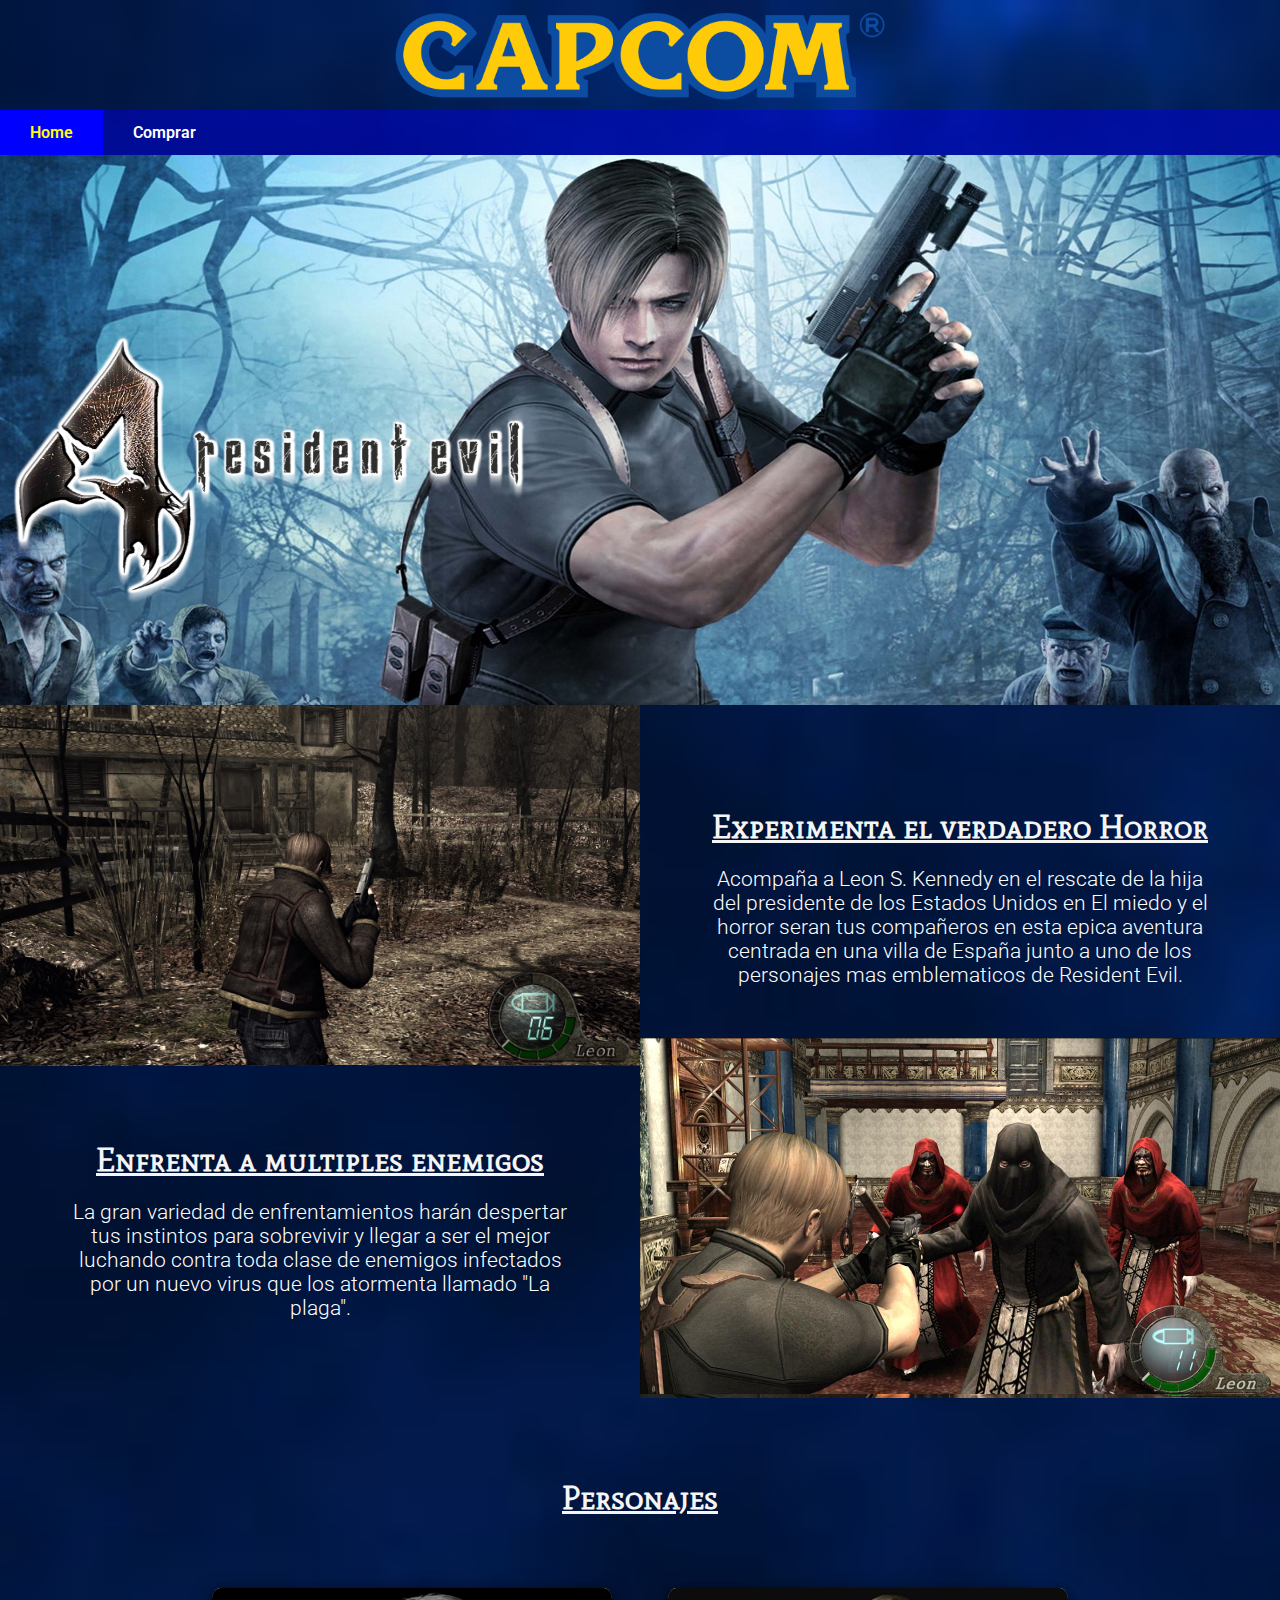
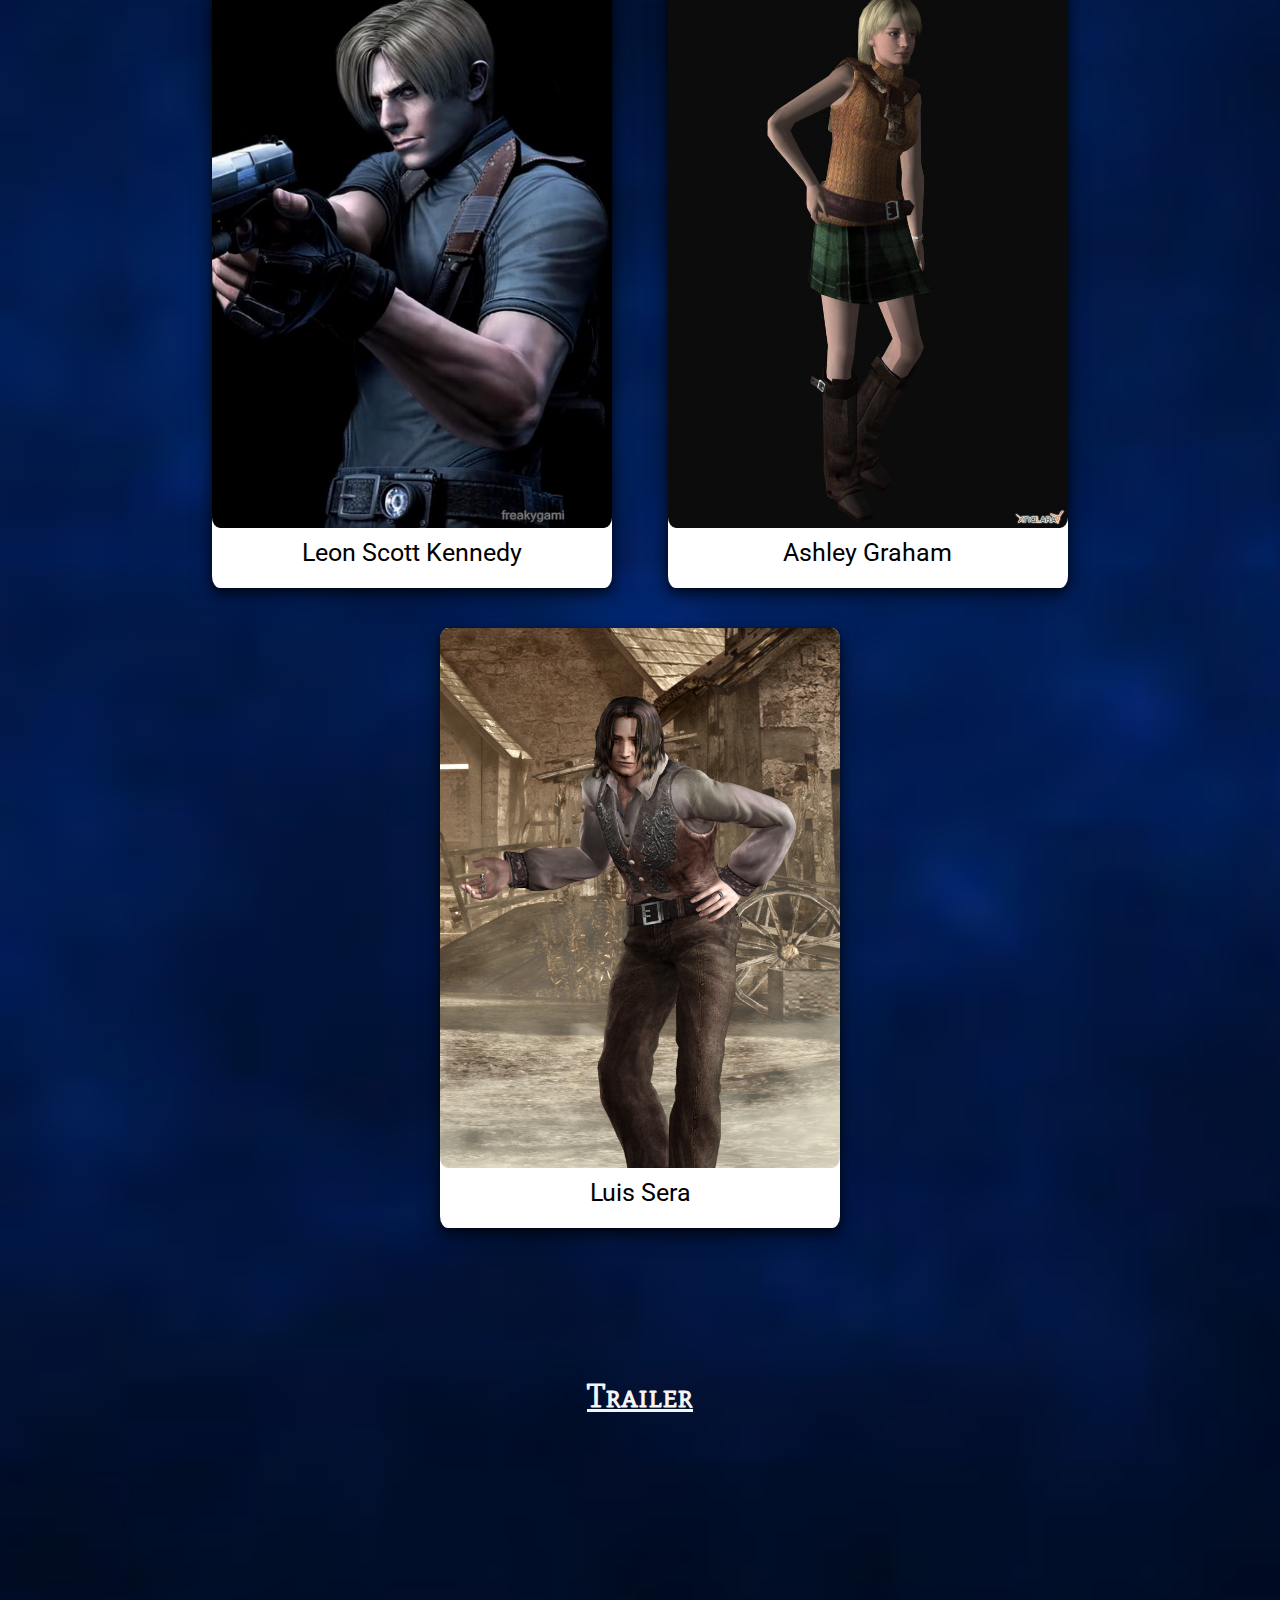
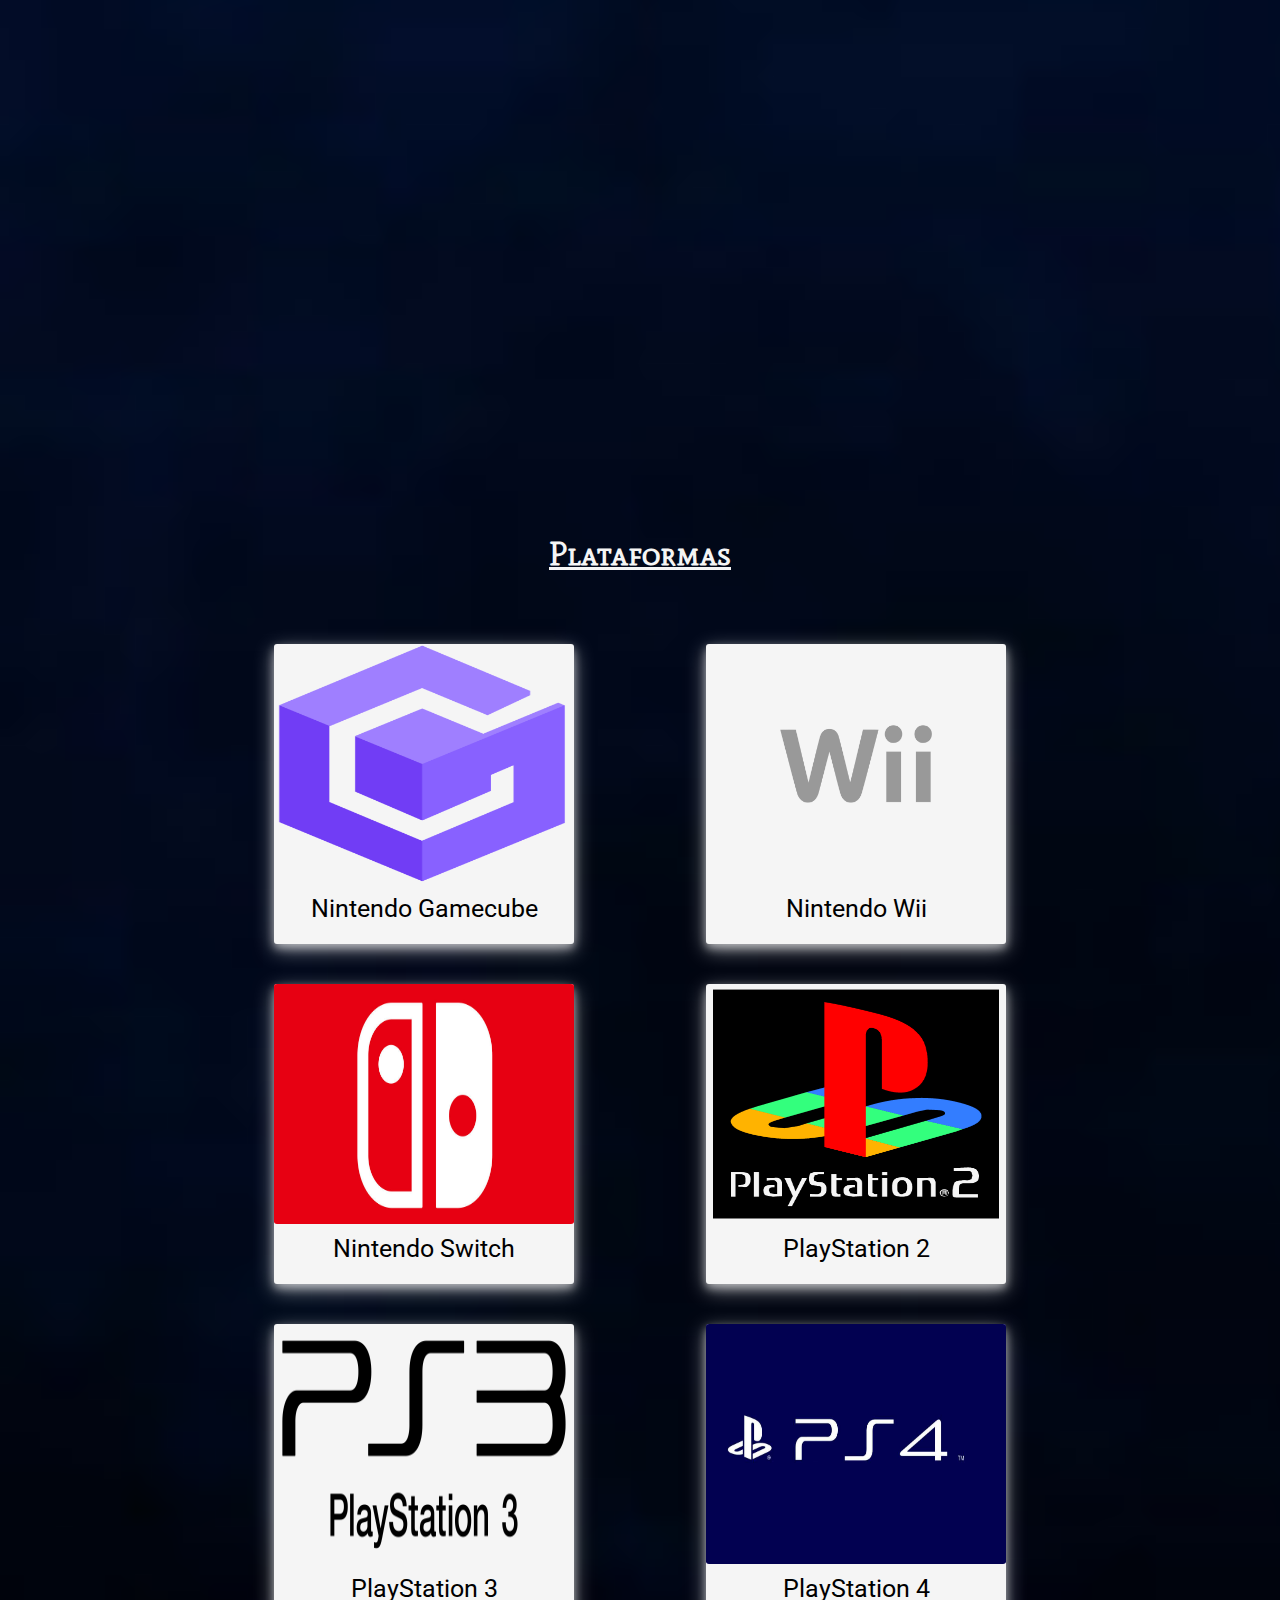
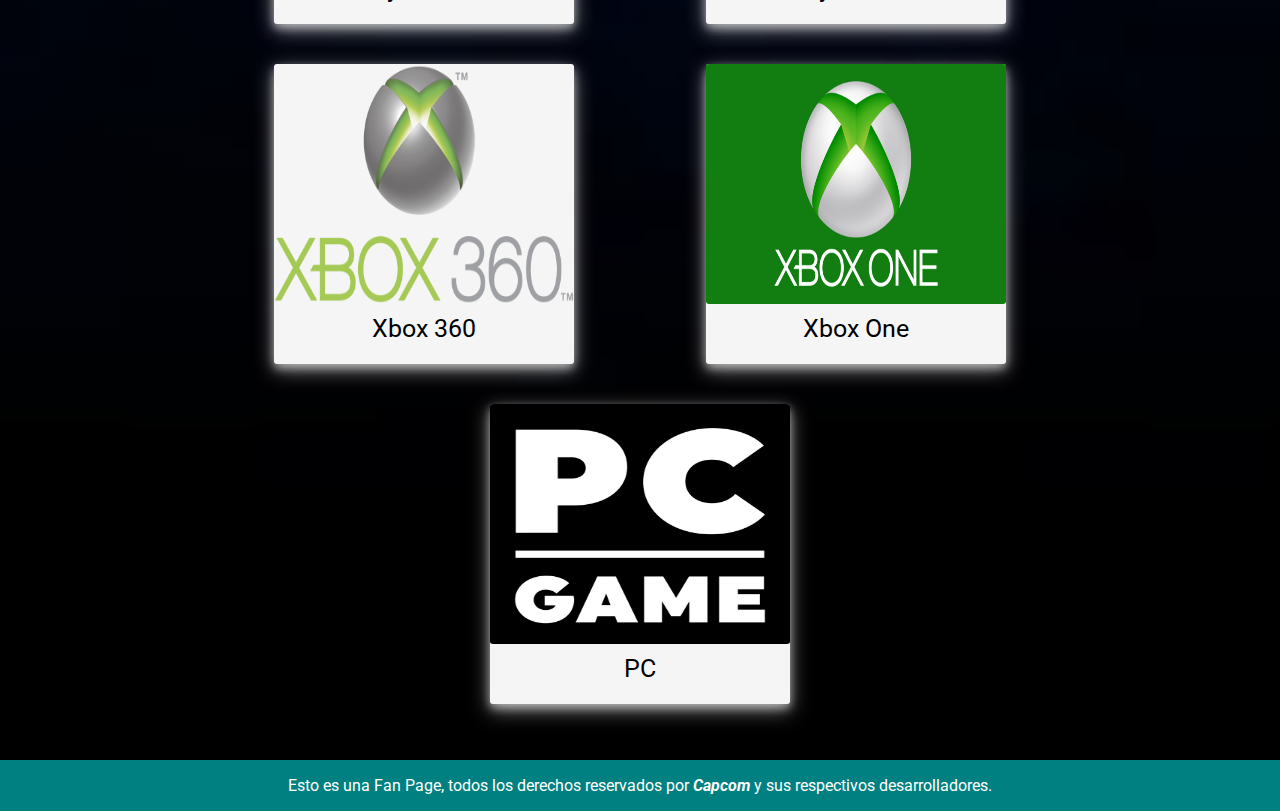
<file: docs/index.html>
<html lang="es">
<head>
    <meta charset="UTF-8">
    <meta http-equiv="X-UA-Compatible" content="IE=edge">
    <meta name="viewport" content="width=device-width, initial-scale=1.0">
    <link rel="shortcut icon" href="img/icon.png">
    <title>Resident Evil 4 | Home</title>

    <!-- Import Css properties -->

    <link rel="stylesheet" href="css/global.css">
    <link rel="stylesheet" href="css/home.css">

    <!--Fuentes-->

    <link rel="preconnect" href="https://fonts.gstatic.com">
    <link href="https://fonts.googleapis.com/css2?family=Mate+SC&display=swap" rel="stylesheet">
    <link rel="preconnect" href="https://fonts.gstatic.com">
    <link href="https://fonts.googleapis.com/css2?family=Roboto:wght@100&display=swap" rel="stylesheet">
    
</head>

<body>

    <!--    HEADER    -->

<header>
    <div id="top">
        <a href="index.html"><img src="img/logos/Capcom_logo.png" alt="logo capcom" id="marca"></a>
    </div>
    <div>
        <ul class="ulNav">
            <li class="liNav"><a href="index.html" class="active">Home</a></li>
            <li class="liNav"><a href="purchase.html">Comprar</a></li>
        </ul>
    </div>
</header>
<div class="img-portada">
    <img src="img/logos/re4-logo.png" alt="Logo-ResidentEvil-4" class="logo-re4">
</div>

<!--    SECTION ONE INFORMACION    -->

<section>
    <div class="informacion">
        <img src="img/img4.jpg" alt="gameplay" class="izquierda-2">

        <img src="img/img2.jpg" alt="Gameplay" class="izquierda">
    <div class="desc-izquierda">
            <h2 class="h2-titulo-desc">Experimenta el verdadero Horror</h2>

            <p class="desc-texto">Acompaña a Leon S. Kennedy en el rescate de la hija del presidente de los Estados Unidos en 
                El miedo y el horror seran tus compañeros en esta epica aventura centrada en una villa de España
            junto a uno de los personajes mas emblematicos de Resident Evil.</p>
    </div>
</div>

<div class="reset"></div>

<div class="informacion">
    <img src="img/img5.jpg" alt="gameplay" class="derecha-2">

    <img src="img/img3.jpg" alt="gameplay" class="derecha">
    
    <div class="desc-derecha">
        <h2 class="h2-titulo-desc">Enfrenta a multiples enemigos</h2>

        <p class="desc-texto">La gran variedad de enfrentamientos harán despertar tus instintos para sobrevivir y llegar a ser 
        el mejor luchando contra toda clase de enemigos infectados por un nuevo virus que los atormenta llamado "La plaga".</p>
    </div>
</div>
<div class="reset"></div>
</section>

<!--    SECTION TWO PERSONAJES    -->


<section class="personajes">
    <h2 class="h2-titulo">Personajes</h2>
    <div>
            <div class="polaroid-personajes">
                <img src="img/p1.png" alt="Leon scott Kennedy" class="polaroid-personajes">
                <p class="texto-polaroid">Leon Scott Kennedy</p>
            </div>
            <div class="polaroid-personajes" >
                <img src="img/p2.jpg" alt="Ashley Graham" class="polaroid-personajes">
                <p class="texto-polaroid">Ashley Graham</p>
            </div>
            <div class="polaroid-personajes">
                <img src="img/p3.jpg" alt="Luis Sera" class="polaroid-personajes">
                <p class="texto-polaroid">Luis Sera</p>
            </div>
    </div>

</section>

<!--    SECTION THREE TRAILER    -->

<section>
    <h2 class="h2-titulo">Trailer</h2>
    <div class="trailer">
        <iframe src="https://www.youtube.com/embed/u90nv3bfuB0" title="YouTube video player" frameborder="0" allow="accelerometer; autoplay; clipboard-write; encrypted-media; gyroscope; picture-in-picture" allowfullscreen class="trailer"></iframe>
    </div>

</section>

<!--    SECTION FOUR PLATAFORMAS    -->

<section class="plataformas">
    <h2 class="h2-titulo">Plataformas</h2>
   
    <div class="polaroid-plataforma"><img src="img/logos/gc.png" alt="Nintendo Gamecube" class="polaroid-plataforma-img"><p class="texto-polaroid">Nintendo Gamecube</p></div>
    <div class="polaroid-plataforma"><img src="img/logos/Wii_logo.png" alt="Nintendo Wii" class="polaroid-plataforma-img"><p class="texto-polaroid">Nintendo Wii</p></div>
    <div class="polaroid-plataforma"><img src="img/logos/switch logo.jpg" alt="nintendo switch" class="polaroid-plataforma-img"><p class="texto-polaroid">Nintendo Switch</p></div>
    <div class="polaroid-plataforma"><img src="img/logos/ps2 logo.png" alt="playstation 2" class="polaroid-plataforma-img"><p class="texto-polaroid">PlayStation 2</p></div>
    <div class="polaroid-plataforma"><img src="img/logos/ps3 logo.png" alt="playstation 3" class="polaroid-plataforma-img"><p class="texto-polaroid">PlayStation 3</p></div>
    <div class="polaroid-plataforma"><img src="img/logos/ps4 logo.jpg" alt="playstation 4" class="polaroid-plataforma-img"><p class="texto-polaroid">PlayStation 4</p></div>
    <div class="polaroid-plataforma"><img src="img/logos/360 logo.png" alt="xbox 360" class="polaroid-plataforma-img"><p class="texto-polaroid">Xbox 360</p></div>
    <div class="polaroid-plataforma"><img src="img/logos/Xbox-one-logo-2.jpg" alt="xbox one" class="polaroid-plataforma-img"><p class="texto-polaroid">Xbox One</p></div>
    <div class="polaroid-plataforma"><img src="img/logos/pc logo.png" alt="computer" class="polaroid-plataforma-img"><p class="texto-polaroid">PC</p></div>
    <div class="clearfix"></div>


</section>
<br>
<br>

<!--    FOOTER    -->

<footer>
    <p class="footer">Esto es una Fan Page, todos los derechos reservados por <i><b>Capcom</b></i> y sus respectivos desarrolladores.</p>
</footer>
</body>
</html>
</file>
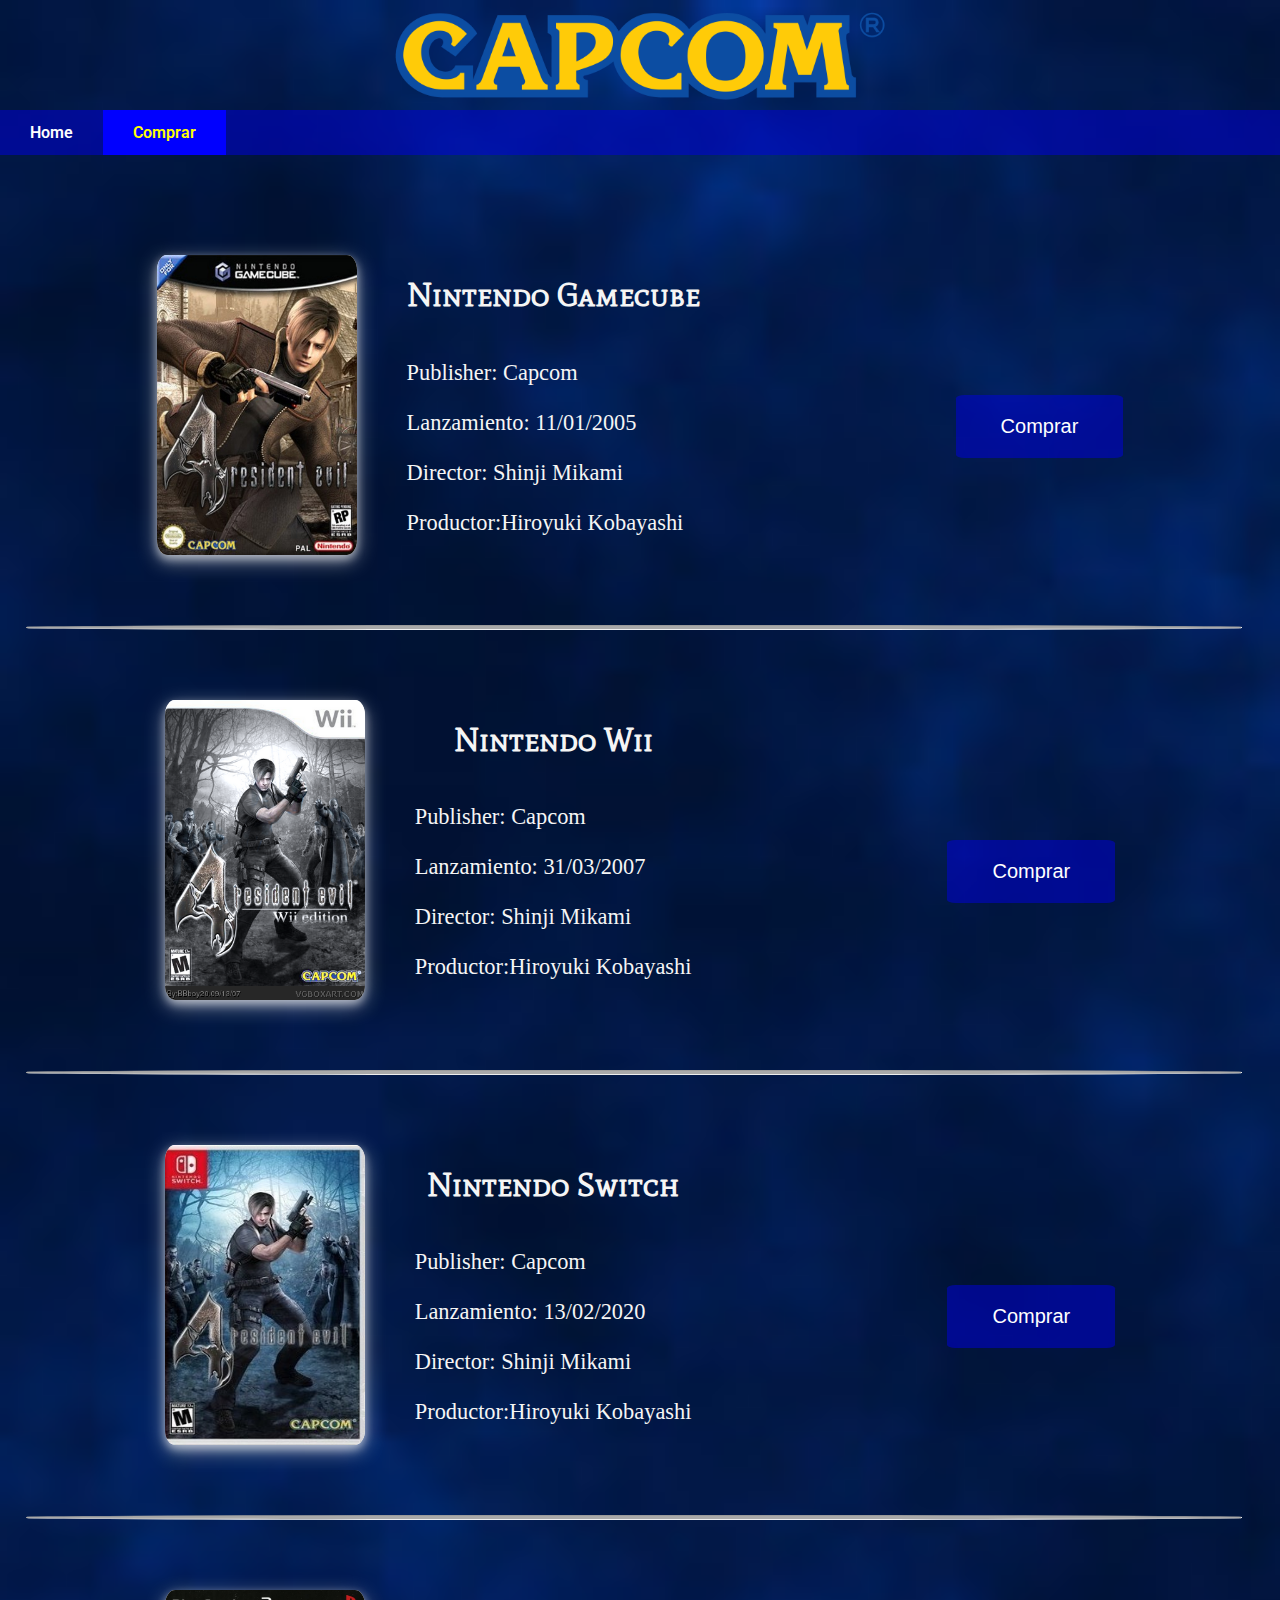
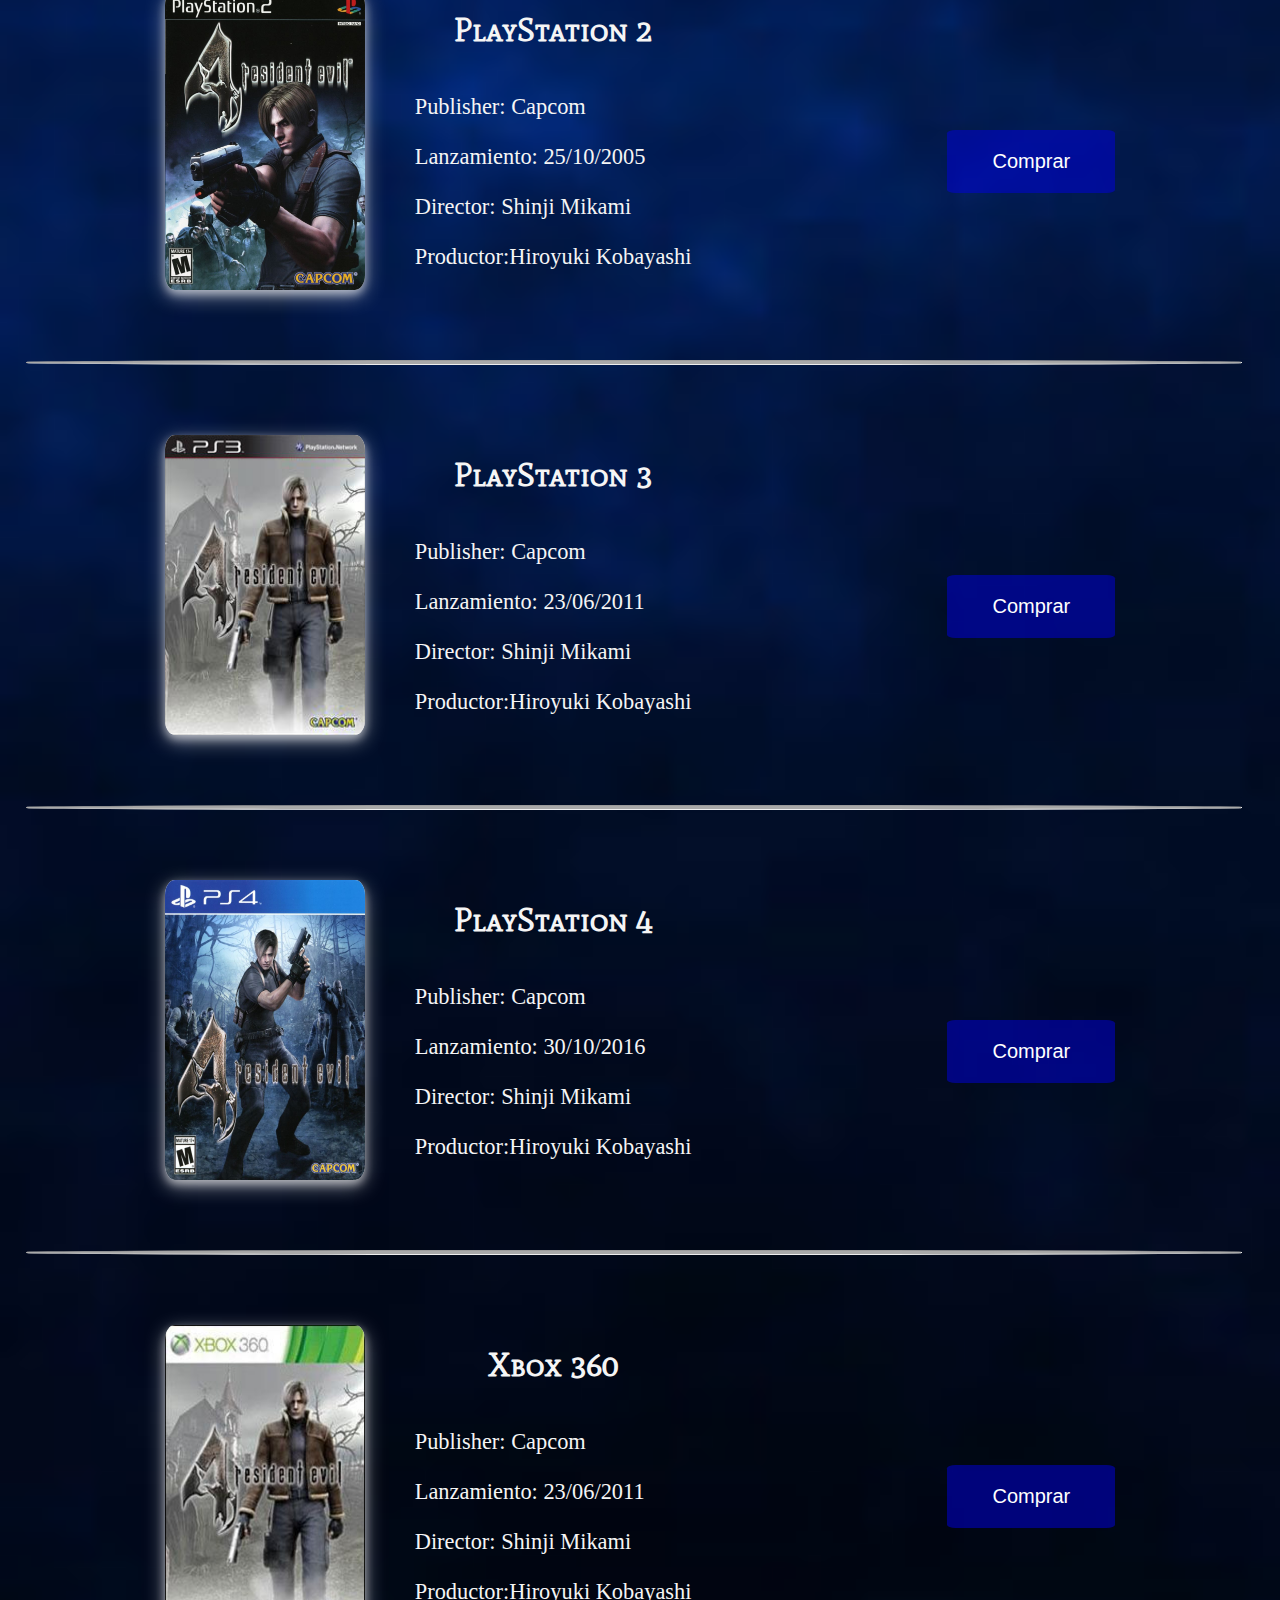
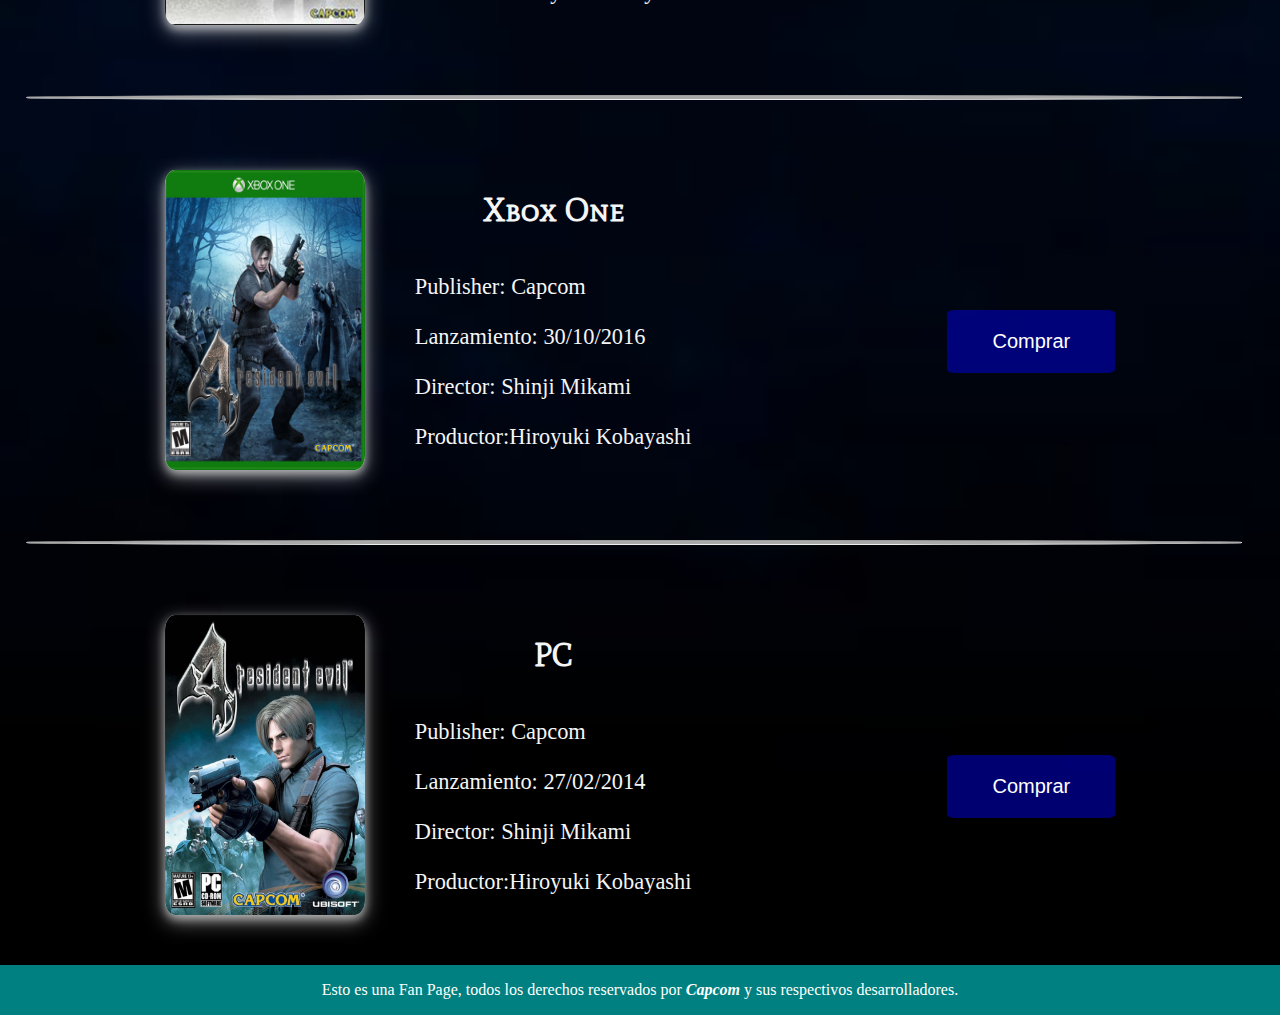
<file: docs/purchase.html>
<html lang="en">
    <head>
        <meta charset="UTF-8">
        <meta http-equiv="X-UA-Compatible" content="IE=edge">
        <meta name="viewport" content="width=device-width, initial-scale=1.0">
        <title>Resident Evil 4 | Comprar</title>
        <link rel="shortcut icon" href="img/icon.png">
        <!-- Import Css properties -->
    
        <link rel="stylesheet" href="css/global.css">
        <link rel="stylesheet" href="css/purchase.css">
    
        <!--Fuentes-->
    
        <link rel="preconnect" href="https://fonts.gstatic.com">
        <link href="https://fonts.googleapis.com/css2?family=Mate+SC&display=swap" rel="stylesheet">
        <link rel="preconnect" href="https://fonts.gstatic.com">
        <link href="https://fonts.googleapis.com/css2?family=Roboto:wght@100&display=swap" rel="stylesheet">
        
    </head>

<body>

    <!--    HEADER    -->

    <header>
        <div id="top">
            <a href="index.html"><img src="img/logos/Capcom_logo.png" alt="logo capcom" id="marca"></a>
        </div>
        <div>
            <ul class="ulNav">
                <li class="liNav"><a href="index.html" >Home</a></li>
                <li class="liNav"><a href="purchase.html" class="active">Comprar</a></li>
            </ul>
        </div>
    </header> 

    <section class="compras">
        
        <div class="item">
            <div class="img-contenedor">
                <div class="img-ficha">
                    <img src="img/box-art/gamecube.jpg" alt="gamecube-portada" class="ficha">
            </div>
        </div>
            <div class="ficha">
                <h2 class="h2-ficha">Nintendo Gamecube</h2>
                <p class="texto-ficha"><b>Publisher:</b> Capcom <br>
                <b>Lanzamiento:</b> 11/01/2005  <br>
                <b>Director:</b> Shinji Mikami  <br>
                <b>Productor:</b>Hiroyuki Kobayashi</p>
            </div>
            <div class="boton">
                <button class="boton-compra"><p class="texto-comprar">Comprar</p></button>
            </div>
        </div>

        <hr class="hr-items">

        <div class="item">
            <div class="img-contenedor">
            <div class="img-ficha">
                <img src="img/box-art/wii.png" alt="wii-portada" class="ficha">
            </div>
        </div>
            <div class="ficha">
                <h2 class="h2-ficha">Nintendo Wii</h2>
                <p class="texto-ficha"><b>Publisher:</b> Capcom <br>
                <b>Lanzamiento:</b> 31/03/2007 <br>
                <b>Director:</b> Shinji Mikami  <br>
                <b>Productor:</b>Hiroyuki Kobayashi</p>
            </div>
            <div class="boton">
                <button class="boton-compra"><p class="texto-comprar">Comprar</p></button>
            </div>
        </div>

        <hr class="hr-items">

        <div class="item">
            <div class="img-contenedor">
            <div class="img-ficha">
                <img src="img/box-art/switch.jpg" alt="switch-portada" class="ficha">
            </div>
        </div>
            <div class="ficha">
                <h2 class="h2-ficha">Nintendo Switch</h2>
                <p class="texto-ficha"><b>Publisher:</b> Capcom <br>
                <b>Lanzamiento:</b> 13/02/2020 <br>
                <b>Director:</b> Shinji Mikami  <br>
                <b>Productor:</b>Hiroyuki Kobayashi</p>
            </div>
            <div class="boton">
                <button class="boton-compra"><p class="texto-comprar">Comprar</p></button>
            </div>
        </div>

        <hr class="hr-items">

        <div class="item">
            <div class="img-contenedor">
            <div class="img-ficha">
                <img src="img/box-art/ps2.jpg" alt="playstation-2-portada" class="ficha">
            </div>
        </div>
            <div class="ficha">
                <h2 class="h2-ficha">PlayStation 2</h2>
                <p class="texto-ficha"><b>Publisher:</b> Capcom <br>
                <b>Lanzamiento:</b> 25/10/2005  <br>
                <b>Director:</b> Shinji Mikami  <br>
                <b>Productor:</b>Hiroyuki Kobayashi</p>
            </div>
            <div class="boton">
                <button class="boton-compra"><p class="texto-comprar">Comprar</p></button>
            </div>
        </div>

        <hr class="hr-items">

        <div class="item">
            <div class="img-contenedor">
            <div class="img-ficha">
                <img src="img/box-art/ps3.jpg" alt="playstation-3-portada" class="ficha">
            </div>
        </div>
            <div class="ficha">
                <h2 class="h2-ficha">PlayStation 3</h2>
                <p class="texto-ficha"><b>Publisher:</b> Capcom <br>
                <b>Lanzamiento:</b> 23/06/2011  <br>
                <b>Director:</b> Shinji Mikami  <br>
                <b>Productor:</b>Hiroyuki Kobayashi</p>
            </div>
            <div class="boton">
                <button class="boton-compra"><p class="texto-comprar">Comprar</p></button>
            </div>
        </div>

        <hr class="hr-items">

        <div class="item">
            <div class="img-contenedor">
            <div class="img-ficha">
                <img src="img/box-art/ps4.jpg" alt="playstation-4-portada" class="ficha">
            </div>
        </div>
            <div class="ficha">
                <h2 class="h2-ficha">PlayStation 4</h2>
                <p class="texto-ficha"><b>Publisher:</b> Capcom <br>
                <b>Lanzamiento:</b> 30/10/2016<br>
                <b>Director:</b> Shinji Mikami  <br>
                <b>Productor:</b>Hiroyuki Kobayashi</p>
            </div>
            <div class="boton">
                <button class="boton-compra"><p class="texto-comprar">Comprar</p></button>
            </div>
        </div>

        <hr class="hr-items">

        <div class="item">
            <div class="img-contenedor">
            <div class="img-ficha">
                <img src="img/box-art/xbox360.jpg" alt="xbox-360-portada" class="ficha">
            </div>
        </div>
            <div class="ficha">
                <h2 class="h2-ficha">Xbox 360</h2>
                <p class="texto-ficha"><b>Publisher:</b> Capcom <br>
                <b>Lanzamiento:</b> 23/06/2011   <br>
                <b>Director:</b> Shinji Mikami  <br>
                <b>Productor:</b>Hiroyuki Kobayashi</p>
            </div>
            <div class="boton">
                <button class="boton-compra"><p class="texto-comprar">Comprar</p></button>
            </div>
        </div>

        <hr class="hr-items">

        <div class="item">
            <div class="img-contenedor">
            <div class="img-ficha">
                <img src="img/box-art/xboxone.jpeg" alt="xbox-one-portada" class="ficha">
            </div>
        </div>
            <div class="ficha">
                <h2 class="h2-ficha">Xbox One</h2>
                <p class="texto-ficha"><b>Publisher:</b> Capcom <br>
                <b>Lanzamiento:</b> 30/10/2016  <br>
                <b>Director:</b> Shinji Mikami  <br>
                <b>Productor:</b>Hiroyuki Kobayashi</p>
            </div>
            <div class="boton">
                <button class="boton-compra"><p class="texto-comprar">Comprar</p></button>
            </div>
        </div>

        <hr class="hr-items">

        <div class="item">
            <div class="img-contenedor">
            <div class="img-ficha">
                <img src="img/box-art/pc.jpg" alt="pc-portada" class="ficha">
            </div>
        </div>
            <div class="ficha">
                <h2 class="h2-ficha">PC</h2>
                <p class="texto-ficha"><b>Publisher:</b> Capcom <br>
                <b>Lanzamiento:</b> 27/02/2014   <br>
                <b>Director:</b> Shinji Mikami  <br>
                <b>Productor:</b>Hiroyuki Kobayashi</p>
            </div>
            <div class="boton">
                <button class="boton-compra"><p class="texto-comprar">Comprar</p></button>
            </div>
        </div>

    </section>

    <!--    FOOTER    -->

<footer>
    <p class="footer">Esto es una Fan Page, todos los derechos reservados por <i><b>Capcom</b></i> y sus respectivos desarrolladores.</p>
</footer>
</body>
</html>
</file>
<file: docs/css/global.css>
*{
    margin: 0px;
    padding: 0px;
    box-sizing: border-box;

}

/*      Body          */

body{
background-image: url('../img/blue-background.jpg');
background-size: cover;
}
img.logo-re4{
    position: absolute;
    float: left;
    width: 40%;
    height: 30%;
    margin-left: 1%;
    margin-top: 14%;
    animation-name:intermitente-img;
    animation-duration: 6s;
    animation-iteration-count: 3;
    animation-direction: alternate;

}

@keyframes intermitente-img {
    0%{
        opacity: 0%;
    }
    25%{
        opacity: 25%;
    }
    100%{
        opacity: 100%;
    }
}

/*      Header      */

header{
    background-color:transparent;
    width: 100%;
}
#top{
    margin: 0;
    text-align: center;
    vertical-align: center;
    text-decoration: none;
    font-size: 20px;
    padding-top:10px ;
    padding-bottom: 10px;
}

/*      Nav Bar     */
.ulNav{
    list-style-type: none;
    margin: 0;
    padding: 0;
    background-color:rgba(0, 0, 225, 0.5);
    overflow: hidden;
    font-family: 'Roboto', sans-serif;
    font-weight: 600;
}

.liNav{
    float: left;
}
.liNav:hover { 
    background-color: #ffd200;
  }
  .ulNav a:hover{
    color: darkblue;

  }
  .active{
    color: yellow!important;
    background-color:blue;
    
  }
  .ulNav a{
    display: block;
    color: white;
    text-align: center;
    padding: 13px 30px;
    text-decoration: none;
}

@media screen and (max-width:800px) {
    .liNav{float: none;}
    img.logo-re4{
        margin-left: 0%;
        margin-top: 350px;
        width: 50%;
        height: 20%;
    }
}

#marca{
    width: auto;
    height: 10%;
}
p.footer{
    text-align: center;
    vertical-align: center;
    color: white;
    margin-top: 16px;
    margin-bottom: 16px;
    font-size: 1em;
}
footer{
    display: inline-block;
    width: 100%;
    background-color: teal;
    position:relative;
    left: 0px;
    bottom: 0px;
}
</file>
<file: docs/css/home.css>
/*  img     */
div.img-portada{
    background-image:url('../img/img1.jpg');
    background-position: top;
    width: 100%;
    height: 550px;
    bottom: 0px;
    background-size: cover;
}
div.informacion{
    width: 100%;
    margin: 0px;
}
div.informacion img.izquierda{
    float: left;
    width: 50%;
    position:absolute;
    animation: siguiente-img 10s infinite alternate;
}
div.informacion img.derecha{
    float: right;
    width: 50%;
    position:absolute;
    animation: siguiente-img 10s infinite alternate;
    margin-left: 50%;

}
img.izquierda-2{
    position: absolute;
    float: left;
    width: 50%;
}
img.derecha-2{
    position: absolute;
    float: right;
    width: 50%;
    margin-left: 50%;

}
div.reset {
    clear: both;
  }

h2.informacion{
    color: whitesmoke;
    text-align: justify;
    padding-top: 20px;
    padding-bottom: 10px;
}
h2.h2-titulo-desc{
    color: whitesmoke;
    text-align: center;
    font-family: 'Mate SC', serif;
    font-size:230%;
    padding-top: 20%;
    text-decoration: underline;
    
}

h2.h2-titulo{
    color: whitesmoke;
    text-align: center;
    font-family: 'Mate SC', serif;
    font-size:400%;
    padding-top: 10%;
    margin-bottom: 4%;
    text-decoration: underline;
  }
  div.desc-derecha{
      text-align: center;
      margin-right: 55%;
      margin-left: 5%;
  }
  div.desc-izquierda{
    text-align: center;
    margin-left: 55%;
    margin-right: 5%;
    margin-bottom: 4%;
    vertical-align: text-bottom;
}
  p.desc-texto{
      text-align:center;
    color: white;
      font-size: 180%;
      font-weight: 300;
      padding-top: 10%;
  }

section{
    margin:0px;
}
section.personajes{
   text-align: center;

}

div.polaroid-personajes {
    box-shadow: 0 4px 8px 0 rgba(0, 0, 0, 0.5), 0 6px 20px 0 rgba(0, 0, 0, 0.5);
    width: 400px;
    height: 600px;
    box-sizing: border-box;
    display: inline-block;
    vertical-align: top;
    background-color: white; 
    margin: 20px 2% 20px 2%;
    border-radius: 2%;
 }
 div.polaroid-personajes:hover{
    box-shadow: 0 4px 8px 0 rgba(255, 255, 255, 0.5), 0 6px 20px 0 rgba(255, 255, 255, 0.5);
 }
  
    img.polaroid-personajes{
        width: 100%;
        height: 90%;
        border-radius: 2%;
    }

  p.texto-polaroid {
      font-size: 25px;
    text-align: center;
    padding: 10px 20px;
  }

  section.plataformas{
   
   text-align: center;
      
  }

  div.polaroid-plataforma{
    box-shadow: 0 4px 8px 0 rgba(255, 255, 255, 0.5), 0 6px 20px 0 rgba(255, 255, 255, 0.5);
    width: 300px;
    height: 300px;
    box-sizing: border-box;
    display: inline-block;
    vertical-align: top;
    margin: 20px 5% 20px 5%;
    background-color: whitesmoke;
    border-radius: 1%;

}
img.polaroid-plataforma-img{
    width: 100%;
    height: 80%;
    border-radius: 1%;
}
  
iframe.trailer{
    width: 80%;
    height: 80%;
}
.clearfix:after {
    content: "";
    display: table;
    clear: both;
  }
  div.trailer{
      text-align: center;
  }
 

  p{
     font-family: 'Roboto', sans-serif;
  }

  @media screen and (max-width:1400px){
    div.polaroid-plataforma{
        width: 300px;
    }
    iframe.trailer{
        height: 60%;
    }
    p.desc-texto{
        font-size: 130%;
        padding-top: 4%;
      font-weight: 300%;
      margin-bottom: 30px;
    }
    h2.h2-titulo, h2.h2-titulo-desc{
        font-size: 200%;
    }
    
}

@media screen and (max-width:800px){
    div.polaroid-plataforma{
        width: 300px;
    }
    iframe.trailer{
        height: 40%;
    }

    p.desc-texto{
        font-size: 130%;
        padding-top: 4%;
      font-weight: 300;
    }
    div.desc-izquierda{
        padding-top: 45%;
        width: 100%;
        margin: 0px;
    }
    div.desc-derecha{
        padding-top: 45%;
        width: 100%;
        margin: 0px;
    }
    div.desc-derecha ,div.informacion img.derecha,div.informacion img.izquierda,img.izquierda-2,img.derecha-2{
    width: 100%;
    margin: 0px;
    padding-bottom: 20px;
    }
    div.polaroid-personajes{
    width: 350px;
    height: 500px;
    }
    h2.h2-titulo, h2.h2-titulo-desc{
        font-size: 200%;
    }
}
@keyframes siguiente-img {
    
    0%{
        opacity: 0%;
    }
    25%{
        opacity: 0%;
    }
    75%{
        opacity: 100%;

    }
    100%{
        opacity: 100%;
        
    }
    
}
</file>
<file: docs/css/purchase.css>
section.compras{
    width: 100%;
    padding-top: 50px;
    display: flexbox;

}
div.img-contenedor{
    text-align: center;
}
div.item{
    display: flex;
    padding-top: 50px;  
    padding-bottom: 50px;
    justify-content: center;
    text-align: center;
}
div.img-ficha{
    box-shadow: 0 4px 8px 0 rgba(255, 255, 255, 0.5), 0 6px 20px 0 rgba(255, 255, 255, 0.5);
    width: 200px;
    height: 300px;
    background-color: whitesmoke;
    border-radius: 5%;
    box-sizing: border-box;
    display: inline-block;
    vertical-align: top;
}
img.ficha{
    width: 200px;
    height: 300px;
    border-radius: 5%;
}
h2.h2-ficha{
    font-family: 'Mate SC', serif;
    font-size:200%;
    margin-top: 20px;
    color: whitesmoke;
    padding-left: 50px;

}
p.texto-ficha{
    text-align:left;
    font-size: 140%;
    font-weight: 300;
    padding-top: 10%;
    padding-left: 50px;
    line-height: 50px;
    color: whitesmoke;
    text-align: justify;

}
div.boton{
    padding-left: 20%;
    padding-top: 140px;

}
button.boton-compra{
    background-color:rgba(0, 0, 225, 0.5);
    border: none;
    color: white;
    padding: 20px 45px;
    text-align: center;
    text-decoration: none;
    display: inline-block;
    font-size: 20px;
    border-radius: 5%;
}
button.boton-compra:hover{
    background-color:rgb(87, 126, 253);
}
hr{
    margin-left: 2%;
    margin-right: 2%;
    width: 95%;
    height: 5px;
    background-color: darkgray;
    border-radius: 40%;
    margin-top: 20px;
    margin-bottom: 20px;
}

@media screen and (max-width:1400px) {
    
}

@media screen and (max-width:900px) {
    div.item{
        display:inline;
        width: 100%;
        padding-top: 80px;
        padding-bottom: 80px;

    }
    h2.h2-ficha{
        font-size: 300%;
        font-weight: 300;
        text-align: center;
        padding-top: 20px;
        padding-left: 0px;
        padding-right: 0px;
    }

    p.texto-ficha{
    font-size: 160%;
        text-align: center;
        padding-top: 20px;
        padding-left: 0px;
        padding-right: 0px;
    }
    div.item{
        text-align: center;
    }
    div.boton{
        padding: 0px;
        margin-top: 70px;
        margin-bottom: 50px;
    }
    hr{
        margin-top: 20px;
        margin-bottom: 40px;
    }
}
</file>
